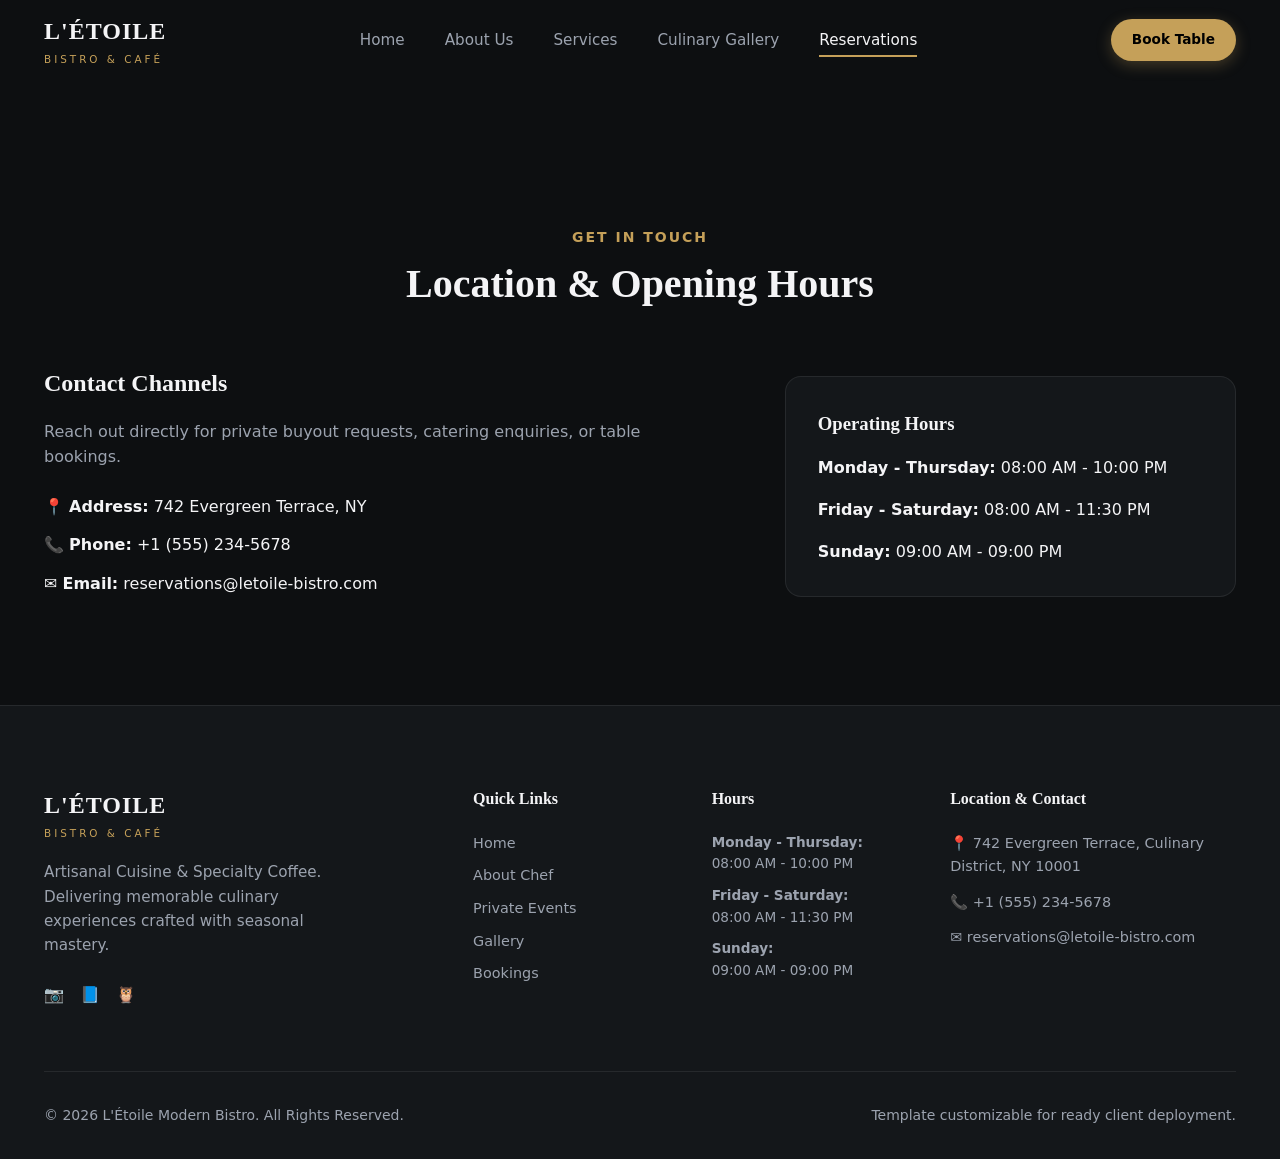
<file: contact.html>
<!DOCTYPE html>
<html lang="en">
<head>
  <meta charset="UTF-8">
  <meta name="viewport" content="width=device-width, initial-scale=1.0">
  <title>Contact & Reservations | L'Étoile</title>
  <link rel="stylesheet" href="css/style.css">
  <link rel="stylesheet" href="css/animations.css">
  <link rel="stylesheet" href="css/responsive.css">
</head>
<body>
  <header class="site-header" id="main-header-container"></header>

  <main style="padding-top: calc(var(--header-height) + 3rem);">
    <section class="section-padding">
      <div class="container">
        <div class="section-header center text-center">
          <span class="sub-title">Get In Touch</span>
          <h2 class="section-title">Location & Opening Hours</h2>
        </div>

        <div class="hero-grid">
          <div>
            <h3 style="font-family: var(--font-heading); font-size: 1.5rem; margin-bottom: 1rem;">Contact Channels</h3>
            <p style="color: var(--text-muted); margin-bottom: 1.5rem;">Reach out directly for private buyout requests, catering enquiries, or table bookings.</p>
            
            <p style="margin-bottom: 0.8rem;">📍 <strong>Address:</strong> 742 Evergreen Terrace, NY</p>
            <p style="margin-bottom: 0.8rem;">📞 <strong>Phone:</strong> +1 (555) 234-5678</p>
            <p style="margin-bottom: 0.8rem;">✉️ <strong>Email:</strong> reservations@letoile-bistro.com</p>
          </div>

          <div style="background: var(--bg-surface); padding: 2rem; border-radius: var(--radius-md); border: 1px solid var(--border-color);">
            <h3 style="font-family: var(--font-heading); margin-bottom: 1rem;">Operating Hours</h3>
            <ul style="list-style: none; display: flex; flex-direction: column; gap: 1rem;">
              <li><strong>Monday - Thursday:</strong> 08:00 AM - 10:00 PM</li>
              <li><strong>Friday - Saturday:</strong> 08:00 AM - 11:30 PM</li>
              <li><strong>Sunday:</strong> 09:00 AM - 09:00 PM</li>
            </ul>
          </div>
        </div>
      </div>
    </section>
  </main>

  <footer class="site-footer" id="main-footer"></footer>
  <script src="js/data.js"></script>
  <script src="js/components.js"></script>
  <script src="js/main.js"></script>
</body>
</html>
</file>
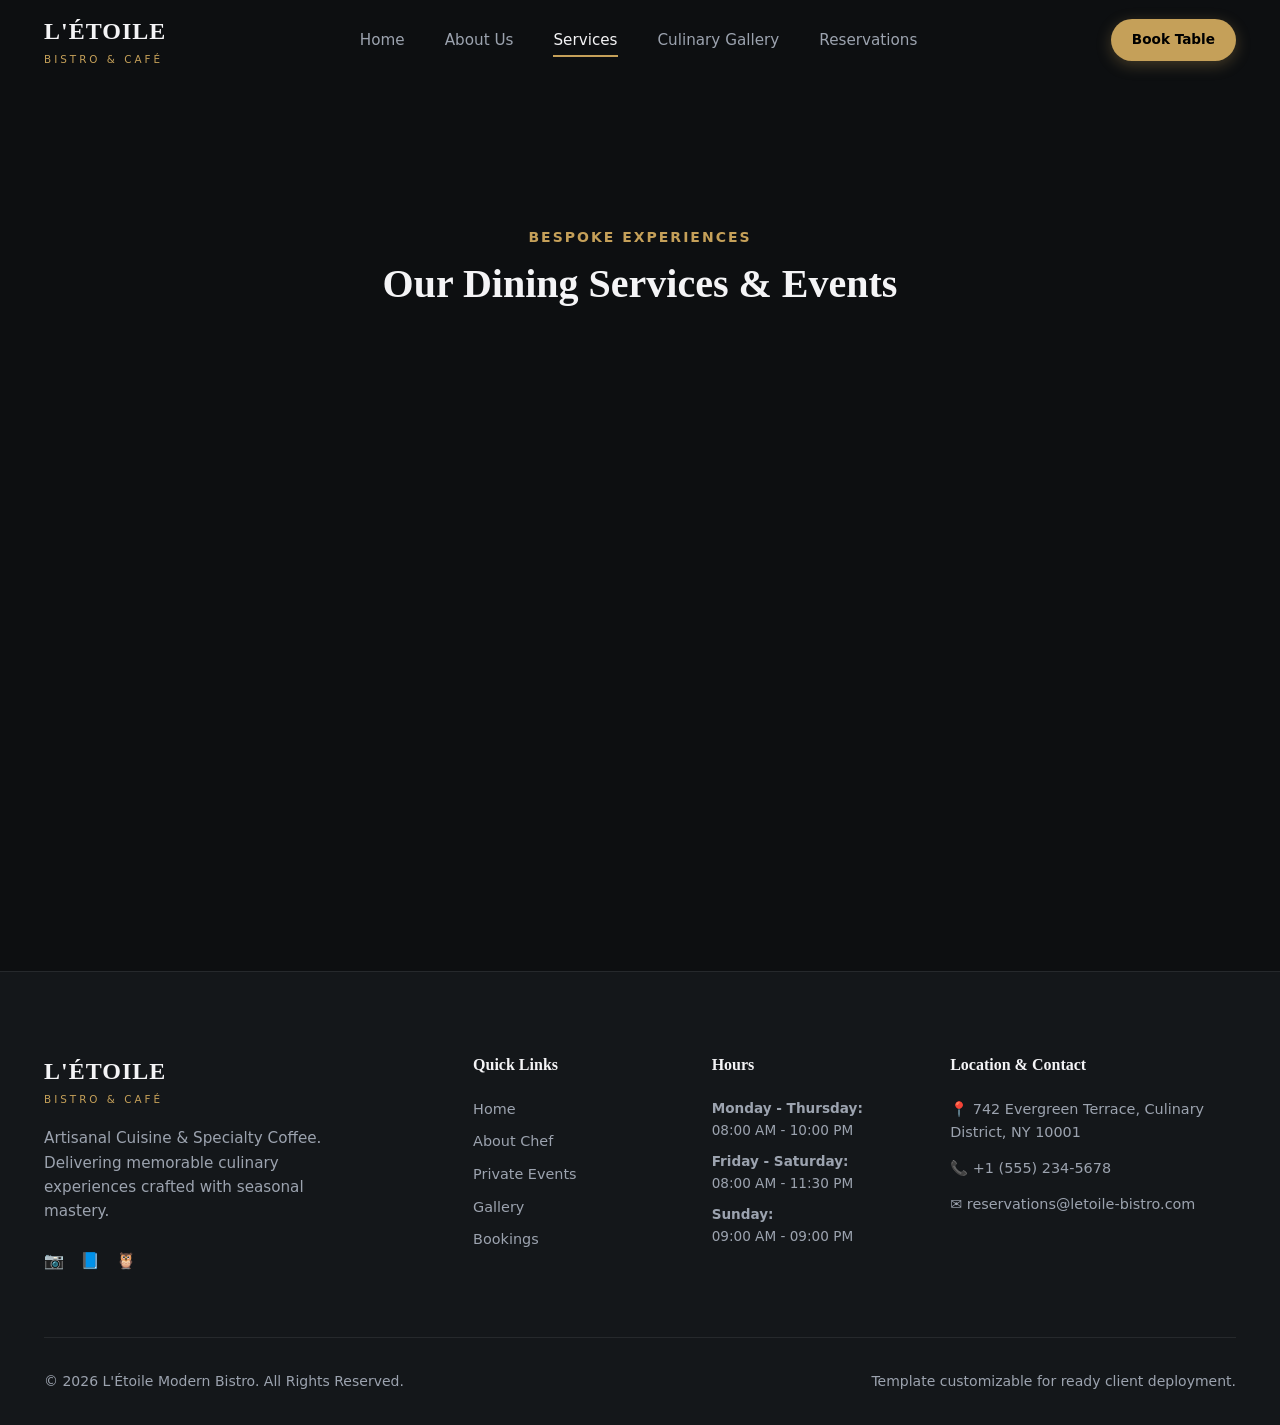
<file: services.html>
<!DOCTYPE html>
<html lang="en">
<head>
  <meta charset="UTF-8">
  <meta name="viewport" content="width=device-width, initial-scale=1.0">
  <title>Services & Events | L'Étoile</title>
  <link rel="stylesheet" href="css/style.css">
  <link rel="stylesheet" href="css/animations.css">
  <link rel="stylesheet" href="css/responsive.css">
</head>
<body>
  <header class="site-header" id="main-header-container"></header>

  <main style="padding-top: calc(var(--header-height) + 3rem);">
    <section class="section-padding">
      <div class="container">
        <div class="section-header center text-center">
          <span class="sub-title">Bespoke Experiences</span>
          <h2 class="section-title">Our Dining Services & Events</h2>
        </div>

        <div class="services-grid" id="services-target"></div>
      </div>
    </section>
  </main>

  <footer class="site-footer" id="main-footer"></footer>
  <script src="js/data.js"></script>
  <script src="js/components.js"></script>
  <script src="js/main.js"></script>
  <script>
    document.addEventListener('DOMContentLoaded', () => {
      const container = document.getElementById('services-target');
      if (container) {
        container.innerHTML = SITE_DATA.services.map(s => `
          <div class="service-card reveal">
            <div class="service-icon">${s.icon}</div>
            <h3 class="service-title">${s.title}</h3>
            <p style="color: var(--text-muted); font-size: 0.95rem;">${s.description}</p>
            <ul class="service-features">
              ${s.features.map(f => `<li>${f}</li>`).join('')}
            </ul>
          </div>
        `).join('');
      }
    });
  </script>
</body>
</html>
</file>
<file: css/style.css>
/* ==========================================================================
   CSS VARIABLES & DESIGN SYSTEM (Centralized Theme Controls)
   ========================================================================== */
:root {
  /* Colors injected dynamically via JS or overridden here */
  --primary: #c5a059;
  --primary-dark: #a37f3a;
  --secondary: #1a1e21;
  --accent: #d96b43;
  --bg-dark: #0d0f11;
  --bg-surface: #14171a;
  --bg-card: #1c2025;
  --text-main: #f4f4f6;
  --text-muted: #9ca3af;
  --border-color: rgba(255, 255, 255, 0.08);

  /* Typography */
  --font-heading: 'Playfair Display', Georgia, serif;
  --font-body: 'Plus Jakarta Sans', system-ui, -apple-system, sans-serif;

  /* Spacing & Structure */
  --container-width: 1240px;
  --header-height: 80px;
  --radius-sm: 8px;
  --radius-md: 16px;
  --radius-lg: 24px;
  --radius-full: 9999px;

  /* Elevation & Shadows */
  --shadow-sm: 0 4px 12px rgba(0, 0, 0, 0.15);
  --shadow-md: 0 8px 24px rgba(0, 0, 0, 0.25);
  --shadow-lg: 0 16px 40px rgba(0, 0, 0, 0.4);
  --glass-bg: rgba(20, 23, 26, 0.75);
  --glass-border: rgba(255, 255, 255, 0.1);

  /* Transitions */
  --transition-fast: 0.2s cubic-bezier(0.4, 0, 0.2, 1);
  --transition-normal: 0.35s cubic-bezier(0.4, 0, 0.2, 1);
}

/* ==========================================================================
   CSS RESET & ACCESSIBILITY BASE
   ========================================================================== */
*, *::before, *::after {
  box-sizing: border-box;
  margin: 0;
  padding: 0;
}

html {
  scroll-behavior: smooth;
  font-size: 16px;
  color-scheme: dark;
}

body {
  font-family: var(--font-body);
  background-color: var(--bg-dark);
  color: var(--text-main);
  line-height: 1.6;
  overflow-x: hidden;
  -webkit-font-smoothing: antialiased;
}

/* Accessible Focus Ring */
:focus-visible {
  outline: 2px solid var(--primary);
  outline-offset: 4px;
}

img {
  max-width: 100%;
  height: auto;
  display: block;
}

a {
  color: inherit;
  text-decoration: none;
  transition: color var(--transition-fast);
}

button, input, select, textarea {
  font: inherit;
  color: inherit;
  background: none;
  border: none;
}

button {
  cursor: pointer;
}

/* Utility Containers */
.container {
  width: 100%;
  max-width: var(--container-width);
  margin-left: auto;
  margin-right: auto;
  padding-left: 1.5rem;
  padding-right: 1.5rem;
}

.section-padding {
  padding-top: 6rem;
  padding-bottom: 6rem;
}

.text-center { text-align: center; }
.text-primary { color: var(--primary); }

/* Section Header */
.section-header {
  margin-bottom: 3.5rem;
  max-width: 650px;
}

.section-header.center {
  margin-left: auto;
  margin-right: auto;
}

.sub-title {
  display: inline-block;
  font-size: 0.875rem;
  font-weight: 600;
  text-transform: uppercase;
  letter-spacing: 2px;
  color: var(--primary);
  margin-bottom: 0.75rem;
}

.section-title {
  font-family: var(--font-heading);
  font-size: 2.5rem;
  line-height: 1.2;
  font-weight: 700;
}

.section-description {
  margin-top: 1rem;
  color: var(--text-muted);
  font-size: 1.05rem;
}

/* ==========================================================================
   BUTTONS & BADGES
   ========================================================================== */
.btn {
  display: inline-flex;
  align-items: center;
  justify-content: center;
  gap: 0.75rem;
  padding: 0.9rem 2rem;
  font-weight: 600;
  font-size: 0.95rem;
  border-radius: var(--radius-full);
  transition: all var(--transition-normal);
  border: 1px solid transparent;
  white-space: nowrap;
}

.btn-primary {
  background: var(--primary);
  color: #000;
  box-shadow: 0 4px 15px rgba(197, 160, 89, 0.3);
}

.btn-primary:hover {
  background: var(--primary-dark);
  transform: translateY(-2px);
  box-shadow: 0 8px 20px rgba(197, 160, 89, 0.4);
}

.btn-outline {
  border-color: var(--glass-border);
  color: var(--text-main);
  background: rgba(255, 255, 255, 0.03);
}

.btn-outline:hover {
  border-color: var(--primary);
  color: var(--primary);
  background: rgba(197, 160, 89, 0.08);
  transform: translateY(-2px);
}

/* ==========================================================================
   HEADER & NAVIGATION
   ========================================================================== */
.site-header {
  position: fixed;
  top: 0;
  left: 0;
  width: 100%;
  height: var(--header-height);
  z-index: 1000;
  transition: background-color var(--transition-normal), backdrop-filter var(--transition-normal), box-shadow var(--transition-normal);
}

.site-header.scrolled {
  background-color: var(--glass-bg);
  backdrop-filter: blur(16px);
  -webkit-backdrop-filter: blur(16px);
  border-bottom: 1px solid var(--border-color);
  box-shadow: var(--shadow-sm);
}

.nav-container {
  display: flex;
  align-items: center;
  justify-content: space-between;
  height: 100%;
}

.brand-logo {
  display: flex;
  flex-direction: column;
}

.logo-main {
  font-family: var(--font-heading);
  font-size: 1.5rem;
  font-weight: 800;
  letter-spacing: 1px;
  color: var(--text-main);
}

.logo-sub {
  font-size: 0.65rem;
  letter-spacing: 3px;
  color: var(--primary);
  text-transform: uppercase;
}

.nav-menu {
  display: flex;
  align-items: center;
  gap: 2.5rem;
  list-style: none;
}

.nav-link {
  font-size: 0.95rem;
  font-weight: 500;
  color: var(--text-muted);
  position: relative;
  padding: 0.5rem 0;
}

.nav-link:hover, .nav-link.active {
  color: var(--text-main);
}

.nav-link::after {
  content: '';
  position: absolute;
  bottom: 0;
  left: 0;
  width: 0%;
  height: 2px;
  background-color: var(--primary);
  transition: width var(--transition-fast);
}

.nav-link:hover::after, .nav-link.active::after {
  width: 100%;
}

.header-actions {
  display: flex;
  align-items: center;
  gap: 1rem;
}

.mobile-toggle {
  display: none;
  flex-direction: column;
  gap: 6px;
  padding: 0.5rem;
  background: transparent;
  aria-label: "Toggle Navigation Menu";
}

.mobile-toggle span {
  display: block;
  width: 24px;
  height: 2px;
  background-color: var(--text-main);
  transition: transform var(--transition-fast), opacity var(--transition-fast);
}

/* ==========================================================================
   HERO SECTION
   ========================================================================== */
.hero-section {
  position: relative;
  min-height: 100vh;
  display: flex;
  align-items: center;
  padding-top: calc(var(--header-height) + 2rem);
  padding-bottom: 4rem;
  background: linear-gradient(to right, rgba(13, 15, 17, 0.92), rgba(13, 15, 17, 0.5)), var(--hero-image) center/cover no-repeat;
}

.hero-grid {
  display: grid;
  grid-template-columns: 1.2fr 0.8fr;
  gap: 4rem;
  align-items: center;
}

.hero-content .badge {
  display: inline-block;
  padding: 0.4rem 1rem;
  background: rgba(197, 160, 89, 0.15);
  border: 1px solid rgba(197, 160, 89, 0.3);
  color: var(--primary);
  border-radius: var(--radius-full);
  font-size: 0.85rem;
  font-weight: 600;
  margin-bottom: 1.5rem;
}

.hero-title {
  font-family: var(--font-heading);
  font-size: 3.75rem;
  line-height: 1.1;
  font-weight: 800;
  margin-bottom: 1.5rem;
}

.hero-description {
  font-size: 1.15rem;
  color: var(--text-muted);
  margin-bottom: 2.5rem;
  max-width: 580px;
}

.hero-buttons {
  display: flex;
  align-items: center;
  gap: 1.25rem;
  flex-wrap: wrap;
}

/* Dynamic Stats Grid */
.stats-grid {
  display: grid;
  grid-template-columns: repeat(4, 1fr);
  gap: 1.5rem;
  margin-top: 4rem;
  padding-top: 2.5rem;
  border-top: 1px solid var(--border-color);
}

.stat-card .stat-value {
  font-family: var(--font-heading);
  font-size: 2.2rem;
  font-weight: 700;
  color: var(--primary);
}

.stat-card .stat-label {
  font-size: 0.85rem;
  color: var(--text-muted);
}

/* ==========================================================================
   CARD & GRID LAYOUTS
   ========================================================================== */
.services-grid, .menu-grid, .gallery-grid, .testimonials-grid {
  display: grid;
  gap: 2rem;
}

.services-grid {
  grid-template-columns: repeat(auto-fit, minmax(270px, 1fr));
}

.service-card {
  background: var(--bg-surface);
  border: 1px solid var(--border-color);
  padding: 2.5rem 2rem;
  border-radius: var(--radius-md);
  transition: transform var(--transition-normal), border-color var(--transition-normal), box-shadow var(--transition-normal);
}

.service-card:hover {
  transform: translateY(-8px);
  border-color: var(--primary);
  box-shadow: var(--shadow-md);
}

.service-icon {
  font-size: 2.5rem;
  margin-bottom: 1.5rem;
}

.service-title {
  font-family: var(--font-heading);
  font-size: 1.35rem;
  margin-bottom: 1rem;
}

.service-features {
  list-style: none;
  margin-top: 1.5rem;
  padding-top: 1rem;
  border-top: 1px solid var(--border-color);
}

.service-features li {
  font-size: 0.9rem;
  color: var(--text-muted);
  margin-bottom: 0.5rem;
  display: flex;
  align-items: center;
  gap: 0.5rem;
}

.service-features li::before {
  content: '✓';
  color: var(--primary);
  font-weight: bold;
}

/* ==========================================================================
   INTERACTIVE MENU SECTION
   ========================================================================== */
.menu-filter-bar {
  display: flex;
  justify-content: center;
  gap: 0.75rem;
  flex-wrap: wrap;
  margin-bottom: 3rem;
}

.filter-btn {
  padding: 0.6rem 1.4rem;
  border-radius: var(--radius-full);
  font-size: 0.9rem;
  font-weight: 600;
  color: var(--text-muted);
  background: var(--bg-surface);
  border: 1px solid var(--border-color);
  transition: all var(--transition-fast);
}

.filter-btn:hover, .filter-btn.active {
  background: var(--primary);
  color: #000;
  border-color: var(--primary);
}

.menu-grid {
  grid-template-columns: repeat(auto-fit, minmax(350px, 1fr));
}

.menu-card {
  background: var(--bg-surface);
  border: 1px solid var(--border-color);
  border-radius: var(--radius-md);
  overflow: hidden;
  display: flex;
  flex-direction: column;
  transition: transform var(--transition-normal), box-shadow var(--transition-normal);
}

.menu-card:hover {
  transform: translateY(-6px);
  box-shadow: var(--shadow-md);
}

.menu-img-wrapper {
  position: relative;
  height: 220px;
  overflow: hidden;
}

.menu-img-wrapper img {
  width: 100%;
  height: 100%;
  object-fit: cover;
  transition: transform 0.5s ease;
}

.menu-card:hover .menu-img-wrapper img {
  transform: scale(1.08);
}

.menu-content {
  padding: 1.5rem;
  display: flex;
  flex-direction: column;
  flex-grow: 1;
}

.menu-header {
  display: flex;
  justify-content: space-between;
  align-items: baseline;
  margin-bottom: 0.75rem;
}

.menu-item-title {
  font-family: var(--font-heading);
  font-size: 1.25rem;
  font-weight: 700;
}

.menu-item-price {
  font-size: 1.25rem;
  font-weight: 700;
  color: var(--primary);
}

.menu-description {
  font-size: 0.9rem;
  color: var(--text-muted);
  margin-bottom: 1.25rem;
}

.menu-tags {
  display: flex;
  gap: 0.5rem;
  margin-top: auto;
}

.tag {
  font-size: 0.75rem;
  padding: 0.25rem 0.6rem;
  border-radius: var(--radius-sm);
  background: rgba(255, 255, 255, 0.05);
  color: var(--text-muted);
  border: 1px solid var(--border-color);
}

/* ==========================================================================
   LIGHTBOX GALLERY
   ========================================================================== */
.gallery-grid {
  grid-template-columns: repeat(auto-fill, minmax(300px, 1fr));
}

.gallery-item {
  position: relative;
  border-radius: var(--radius-md);
  overflow: hidden;
  aspect-ratio: 4/3;
  cursor: pointer;
}

.gallery-item img {
  width: 100%;
  height: 100%;
  object-fit: cover;
  transition: transform 0.5s ease;
}

.gallery-overlay {
  position: absolute;
  inset: 0;
  background: linear-gradient(to top, rgba(0, 0, 0, 0.8), transparent);
  opacity: 0;
  display: flex;
  flex-direction: column;
  justify-content: flex-end;
  padding: 1.5rem;
  transition: opacity var(--transition-normal);
}

.gallery-item:hover img {
  transform: scale(1.08);
}

.gallery-item:hover .gallery-overlay {
  opacity: 1;
}

/* Lightbox Modal */
.lightbox-modal {
  position: fixed;
  inset: 0;
  background: rgba(0, 0, 0, 0.9);
  backdrop-filter: blur(10px);
  z-index: 2000;
  display: flex;
  align-items: center;
  justify-content: center;
  opacity: 0;
  visibility: hidden;
  transition: opacity var(--transition-normal), visibility var(--transition-normal);
}

.lightbox-modal.active {
  opacity: 1;
  visibility: visible;
}

.lightbox-content {
  max-width: 90vw;
  max-height: 85vh;
  border-radius: var(--radius-md);
  overflow: hidden;
}

.lightbox-close {
  position: absolute;
  top: 2rem;
  right: 2rem;
  font-size: 2.5rem;
  color: #fff;
  cursor: pointer;
}

/* ==========================================================================
   RESERVATIONS & FORM UI
   ========================================================================== */
.reservation-box {
  background: var(--bg-surface);
  border: 1px solid var(--border-color);
  border-radius: var(--radius-lg);
  padding: 3rem;
  box-shadow: var(--shadow-lg);
}

.form-grid {
  display: grid;
  grid-template-columns: repeat(2, 1fr);
  gap: 1.5rem;
}

.form-group {
  display: flex;
  flex-direction: column;
  gap: 0.5rem;
}

.form-group.full-width {
  grid-column: span 2;
}

.form-label {
  font-size: 0.875rem;
  font-weight: 600;
  color: var(--text-main);
}

.form-control {
  width: 100%;
  padding: 0.85rem 1.25rem;
  border-radius: var(--radius-sm);
  background: var(--bg-card);
  border: 1px solid var(--border-color);
  color: var(--text-main);
  transition: border-color var(--transition-fast);
}

.form-control:focus {
  border-color: var(--primary);
}

/* Notification Bar */
.form-feedback {
  padding: 1rem;
  border-radius: var(--radius-sm);
  margin-bottom: 1.5rem;
  display: none;
  font-weight: 500;
}

.form-feedback.success {
  display: block;
  background: rgba(34, 197, 94, 0.15);
  border: 1px solid rgba(34, 197, 94, 0.3);
  color: #4ade80;
}

.form-feedback.error {
  display: block;
  background: rgba(239, 68, 68, 0.15);
  border: 1px solid rgba(239, 68, 68, 0.3);
  color: #f87171;
}

/* ==========================================================================
   FOOTER & FLOATING WHATSAPP
   ========================================================================== */
.site-footer {
  background: var(--bg-surface);
  border-top: 1px solid var(--border-color);
  padding-top: 5rem;
  padding-bottom: 2rem;
}

.footer-grid {
  display: grid;
  grid-template-columns: 2fr 1fr 1fr 1.5fr;
  gap: 3rem;
  margin-bottom: 4rem;
}

.footer-bottom {
  padding-top: 2rem;
  border-top: 1px solid var(--border-color);
  display: flex;
  justify-content: space-between;
  align-items: center;
  font-size: 0.875rem;
  color: var(--text-muted);
}

.whatsapp-float {
  position: fixed;
  bottom: 2rem;
  right: 2rem;
  width: 56px;
  height: 56px;
  border-radius: 50%;
  background: #25d366;
  color: #fff;
  display: flex;
  align-items: center;
  justify-content: center;
  font-size: 1.75rem;
  box-shadow: var(--shadow-md);
  z-index: 999;
  transition: transform var(--transition-fast);
}

.whatsapp-float:hover {
  transform: scale(1.1);
}

/* Back To Top Button */
.back-to-top {
  position: fixed;
  bottom: 2rem;
  right: 6rem;
  width: 48px;
  height: 48px;
  border-radius: 50%;
  background: var(--bg-card);
  border: 1px solid var(--border-color);
  color: var(--text-main);
  display: flex;
  align-items: center;
  justify-content: center;
  z-index: 998;
  opacity: 0;
  visibility: hidden;
  transition: all var(--transition-normal);
}

.back-to-top.visible {
  opacity: 1;
  visibility: visible;
}
</file>
<file: css/animations.css>
/* Scroll Reveal Keyframes & Trigger Classes */
.reveal {
  opacity: 0;
  transform: translateY(30px);
  transition: opacity 0.8s cubic-bezier(0.16, 1, 0.3, 1), transform 0.8s cubic-bezier(0.16, 1, 0.3, 1);
}

.reveal.active {
  opacity: 1;
  transform: translateY(0);
}

/* Stagger Delay Helpers */
.delay-1 { transition-delay: 0.1s; }
.delay-2 { transition-delay: 0.2s; }
.delay-3 { transition-delay: 0.3s; }

/* Subtle Pulse for Featured Elements */
@keyframes softPulse {
  0% { transform: scale(1); }
  50% { transform: scale(1.03); }
  100% { transform: scale(1); }
}

.pulse-hover:hover {
  animation: softPulse 2s infinite ease-in-out;
}
</file>
<file: css/responsive.css>
@media (max-width: 1024px) {
  .hero-grid {
    grid-template-columns: 1fr;
    gap: 3rem;
  }

  .footer-grid {
    grid-template-columns: 1fr 1fr;
    gap: 2.5rem;
  }
}

@media (max-width: 768px) {
  :root {
    --header-height: 70px;
  }

  .section-title {
    font-size: 2rem;
  }

  .hero-title {
    font-size: 2.5rem;
  }

  .mobile-toggle {
    display: flex;
  }

  .nav-menu {
    position: fixed;
    top: 0;
    right: -100%;
    width: 80%;
    max-width: 380px;
    height: 100vh;
    background: var(--bg-surface);
    flex-direction: column;
    justify-content: center;
    gap: 2rem;
    padding: 3rem 2rem;
    box-shadow: var(--shadow-lg);
    transition: right var(--transition-normal);
    z-index: 1001;
  }

  .nav-menu.active {
    right: 0;
  }

  .form-grid {
    grid-template-columns: 1fr;
  }

  .form-group.full-width {
    grid-column: span 1;
  }

  .stats-grid {
    grid-template-columns: repeat(2, 1fr);
  }

  .footer-grid {
    grid-template-columns: 1fr;
  }

  .footer-bottom {
    flex-direction: column;
    gap: 1rem;
    text-align: center;
  }
}
</file>
